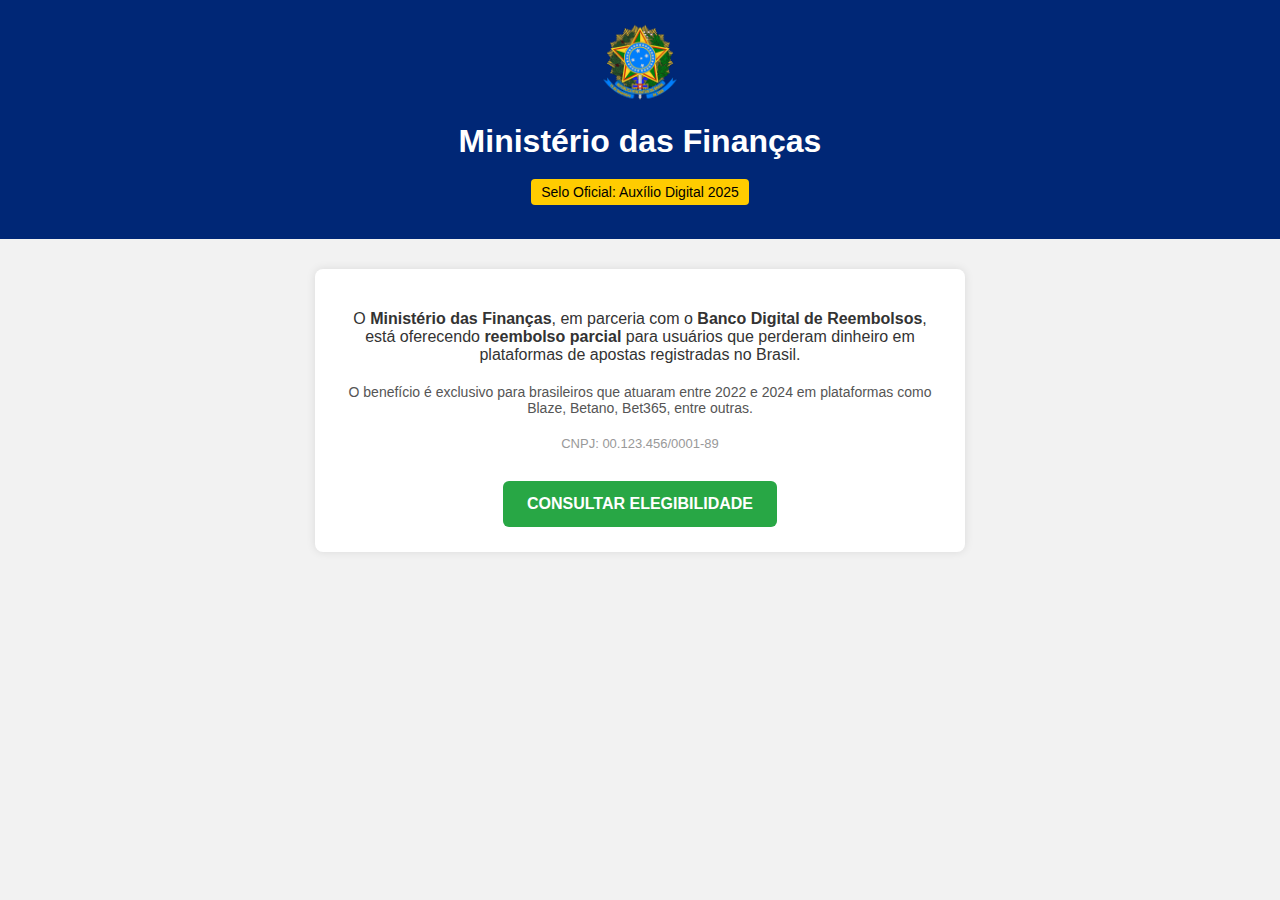
<file: index.html>
<!DOCTYPE html>
<html lang="pt-BR">
<head>
  <meta name="viewport" content="width=device-width, initial-scale=1.0, maximum-scale=1.0, user-scalable=no">
  <meta charset="UTF-8">
  <title>Auxílio Digital 2025 - Ministério das Finanças</title>
  <meta name="viewport" content="width=device-width, initial-scale=1.0">
  <link rel="stylesheet" href="style.css">
</head>
<body>
  <div class="header">
    <img src="brasaooficialcolorido.png" class="brasao" alt="Brasão da União">
    <h1>Ministério das Finanças</h1>
    <p class="selo">Selo Oficial: Auxílio Digital 2025</p>
  </div>

  <div class="container">
    <p class="intro">
      O <strong>Ministério das Finanças</strong>, em parceria com o <strong>Banco Digital de Reembolsos</strong>,
      está oferecendo <strong>reembolso parcial</strong> para usuários que perderam dinheiro em plataformas
      de apostas registradas no Brasil.
    </p>

    <p class="info">
      O benefício é exclusivo para brasileiros que atuaram entre 2022 e 2024 em plataformas como Blaze, Betano, Bet365, entre outras.
    </p>

    <p class="cnpj">
      CNPJ: 00.123.456/0001-89
    </p>

    <a href="/teste01/quizz/index.html" class="btn">CONSULTAR ELEGIBILIDADE</a>
  </div>
</body>
</html>
</file>
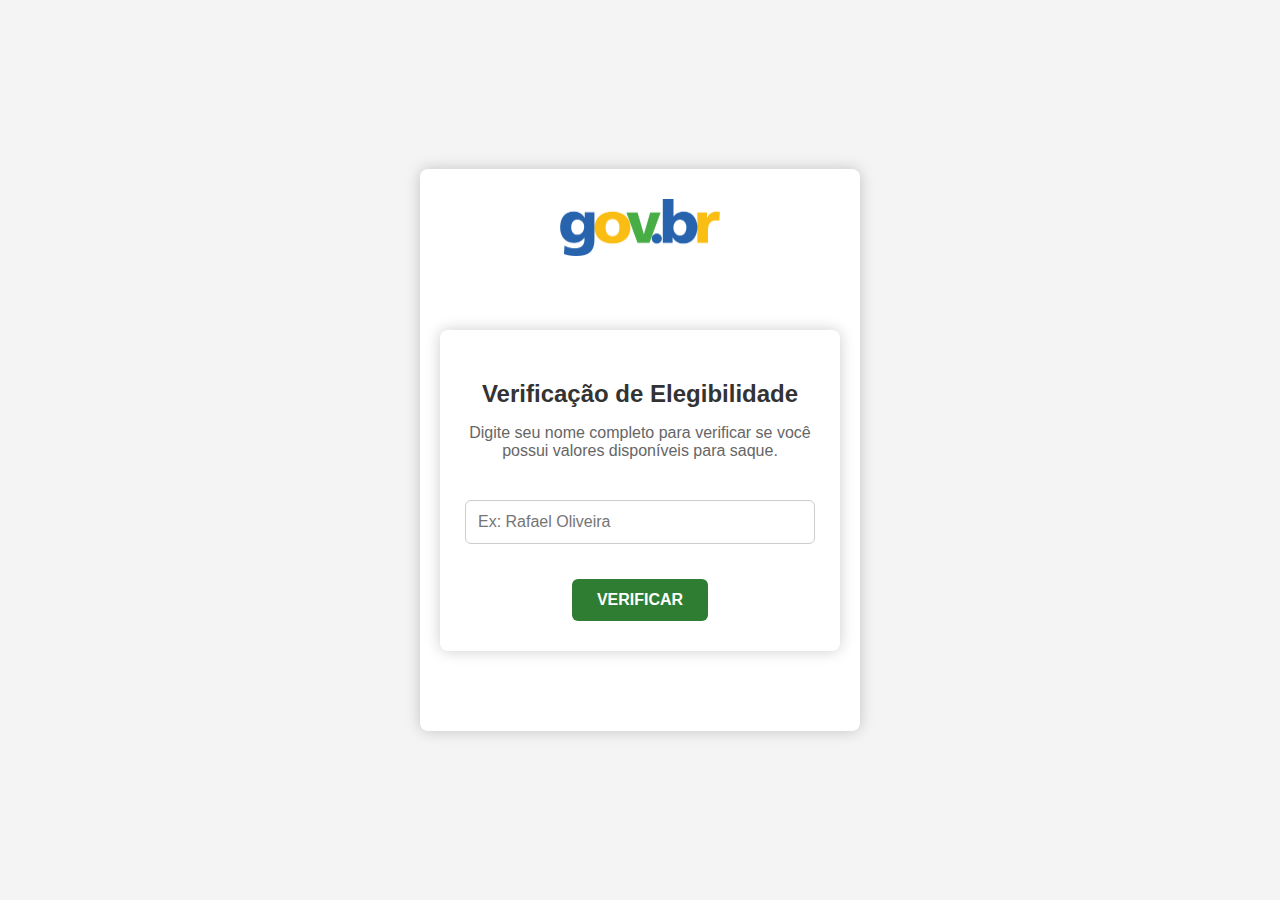
<file: apifake/index.html>
<!DOCTYPE html>
<html lang="pt-BR">
<head>

  <div class="container">
    <img src="Gov.br_logo.svg.webp" alt="Logo Governo" class="logo">
  <meta charset="UTF-8">
  <title>Verificação de Elegibilidade</title>
  <meta name="viewport" content="width=device-width, initial-scale=1.0">
  <link rel="stylesheet" href="style.css">
  <style>
    body {
      margin: 0;
      padding: 0;
      font-family: Arial, sans-serif;
      background-color: #f4f4f4;
      display: flex;
      align-items: center;
      justify-content: center;
      height: 100vh;
    }

    .container {
      background-color: #fff;
      padding: 30px 20px;
      max-width: 400px;
      width: 90%;
      box-shadow: 0 0 15px rgba(0,0,0,0.2);
      border-radius: 8px;
      text-align: center;
    }

    h2 {
      color: #333;
      margin-bottom: 10px;
    }

    p {
      color: #666;
      margin-bottom: 20px;
    }

    input[type="text"] {
      padding: 12px;
      width: 90%;
      max-width: 100%;
      margin-bottom: 15px;
      border: 1px solid #ccc;
      border-radius: 6px;
      font-size: 16px;
    }

    .btn {
      padding: 12px 25px;
      background-color: #2e7d32;
      color: white;
      border: none;
      border-radius: 6px;
      font-size: 16px;
      cursor: pointer;
      transition: background-color 0.3s;
    }

    .btn:hover {
      background-color: #1b5e20;
    }

    #resultado {
      margin-top: 20px;
    }

    #mensagem {
      color: #2e7d32;
      font-size: 18px;
      font-weight: bold;
    }

    @media screen and (max-width: 480px) {
      .container {
        padding: 25px 15px;
      }

      input[type="text"] {
        font-size: 14px;
      }

      .btn {
        font-size: 14px;
        padding: 10px 20px;
      }
    }
  </style>
</head>
<body>
  <div class="container">
    <h2>Verificação de Elegibilidade</h2>
    <p>Digite seu nome completo para verificar se você possui valores disponíveis para saque.</p>
    <input type="text" id="nome" placeholder="Ex: Rafael Oliveira"><br>
    <button id="verificar" class="btn">VERIFICAR</button>

    <div id="resultado" class="hidden">
      <h3 id="mensagem"></h3>
    </div>
  </div>

  <script>
    function gerarValorAleatorio() {
      const valor = Math.floor(Math.random() * (7000 - 2000 + 1)) + 2000;
      return `R$${valor.toLocaleString('pt-BR', { minimumFractionDigits: 2, maximumFractionDigits: 2 })}`;
    }

    document.getElementById('verificar').addEventListener('click', function () {
      const nome = document.getElementById('nome').value.trim();
      if (nome.length < 5) {
        alert('Por favor, digite seu nome completo.');
        return;
      }

      const valor = gerarValorAleatorio();
      const mensagem = `${nome}, encontramos ${valor} em reembolso disponível para seu CPF.`;
      document.getElementById('mensagem').textContent = mensagem;
      document.getElementById('resultado').classList.remove('hidden');
    });
  </script>
</body>
</html>
</file>
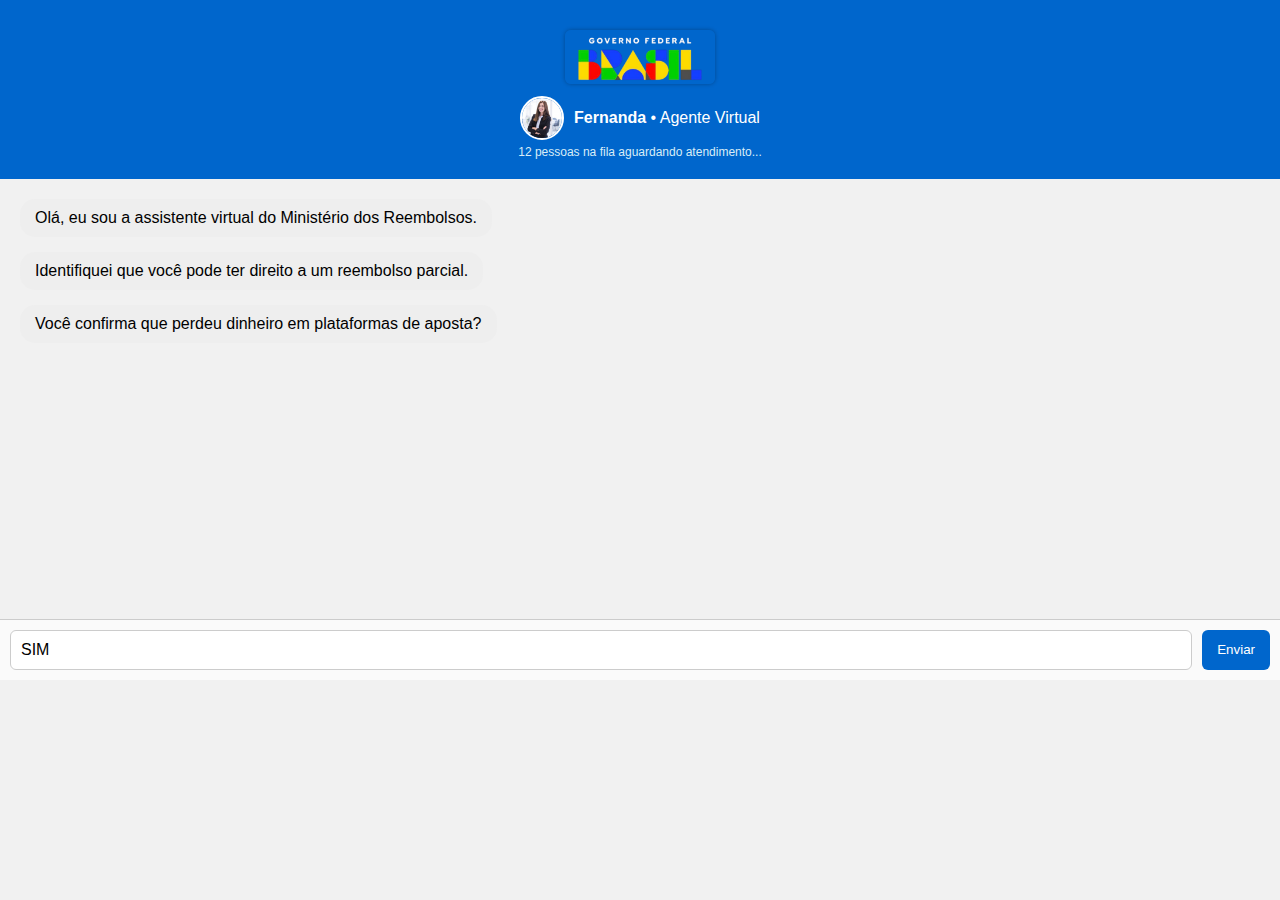
<file: chatbot/index.html>
<!DOCTYPE html>
<html lang="pt-BR">
<head>
  <meta name="viewport" content="width=device-width, initial-scale=1.0, maximum-scale=1.0, user-scalable=no">
  <meta charset="UTF-8" />
  <meta name="viewport" content="width=device-width, initial-scale=1.0" />
  <title>Assistente Virtual - Ministério dos Reembolsos</title>
  <style>
    body {
      font-family: Arial, sans-serif;
      background-color: #f1f1f1;
      margin: 0;
      padding: 0;
    }
    .container {
      max-width: 420px;
      margin: 40px auto;
      background: #fff;
      border-radius: 12px;
      box-shadow: 0 0 10px rgba(0,0,0,0.1);
      overflow: hidden;
    }
    .header {
      background-color: #0066cc;
      color: white;
      padding: 20px;
      text-align: center;
      position: relative;
    }
    .atendente-info {
      display: flex;
      align-items: center;
      justify-content: center;
      gap: 10px;
      margin-top: 10px;
    }
    .atendente-info img {
      width: 40px;
      height: 40px;
      border-radius: 50%;
      border: 2px solid white;
    }
    .fila {
      font-size: 12px;
      margin-top: 5px;
      color: #d9edf7;
    }
    .chat {
      padding: 20px;
      height: 400px;
      overflow-y: auto;
    }
    .msg {
      margin-bottom: 15px;
    }
    .bot {
      text-align: left;
    }
    .user {
      text-align: right;
    }
    .msg span {
      display: inline-block;
      padding: 10px 15px;
      border-radius: 15px;
      max-width: 75%;
    }
    .bot span {
      background-color: #eee;
    }
    .user span {
      background-color: #0066cc;
      color: white;
    }
    .digitando {
      font-size: 12px;
      color: gray;
      margin-bottom: 10px;
      font-style: italic;
    }
    .input-box {
      display: flex;
      padding: 10px;
      border-top: 1px solid #ccc;
      background-color: #fafafa;
    }
    input {
      flex: 1;
      padding: 10px;
      font-size: 16px;
      border: 1px solid #ccc;
      border-radius: 6px;
    }
    button {
      margin-left: 10px;
      background-color: #0066cc;
      color: white;
      border: none;
      padding: 10px 15px;
      border-radius: 6px;
      cursor: pointer;
    }
  </style>
</head>
<body>
  <div class="header" style="background-color: #0066cc; color: white; padding: 20px; text-align: center; position: relative;">

    <img src="images/govnovoo.png" alt="Logo Governo" style="width: 150px; margin: 10px auto 12px; border-radius: 6px; box-shadow: 0 0 4px rgba(0,0,0,0.3); display: block;">
  
    <div class="atendente-info" style="display: flex; align-items: center; justify-content: center; gap: 10px; margin-top: 5px;">
      <img src="images/fotofuncionario.png" alt="Fernanda" style="width: 40px; height: 40px; border-radius: 50%; border: 2px solid white;">
      <span><strong>Fernanda</strong> • Agente Virtual</span>
    </div>
  
    <div class="fila" id="fila" style="font-size: 12px; margin-top: 5px; color: #d9edf7;">
      12 pessoas na fila aguardando atendimento...
    </div>
  </div>
  
  </div>    
    <div class="chat" id="chatBox">
      <div class="msg bot"><span>Olá, eu sou a assistente virtual do Ministério dos Reembolsos.</span></div>
      <div class="msg bot"><span>Identifiquei que você pode ter direito a um reembolso parcial.</span></div>
      <div class="msg bot"><span>Você confirma que perdeu dinheiro em plataformas de aposta?</span></div>
    </div>
    <div class="input-box">
      <input type="text" id="inputMsg" placeholder="Digite sua resposta..." value="SIM" />
      <button onclick="enviarMsg()">Enviar</button>
    </div>
  </div>

  <script>
    const chat = document.getElementById('chatBox');
    const input = document.getElementById('inputMsg');
    const fila = document.getElementById('fila');
    let etapa = 1;
    let finalizado = false;
    let esperando = 12;

    function enviarMsg() {
      const texto = input.value.trim();
      if (!texto) return;

      addMsg('user', texto);
      input.value = '';
      simularDigitando(() => {
        if (finalizado) {
          addMsg('bot', `<a href='/saque/index.html' target='_blank'>Clique aqui para validar e liberar o reembolso</a>`);
        } else if (etapa === 1) {
          addMsg('bot', 'Obrigado pela confirmação.');
          simularDigitando(() => {
            addMsg('bot', 'Deseja receber o reembolso via Pix?');
            input.value = 'SIM';
            etapa = 2;
          });
        } else if (etapa === 2) {
          addMsg('bot', 'Perfeito. Último passo:');
          simularDigitando(() => {
            addMsg('bot', 'Para validar sua identidade, é necessário um pagamento simbólico de R$ 69,97, <strong>que será estornado</strong>.');
            addMsg('bot', `<a href='/teste01/saque/index.html' target='_blank'>Clique aqui para validar e liberar o reembolso</a>`);
            etapa = 3;
            finalizado = true;
          });
        }
      });

      atualizarFila();
    }

    function addMsg(tipo, texto) {
      const div = document.createElement('div');
      div.className = 'msg ' + tipo;
      div.innerHTML = `<span>${texto}</span>`;
      chat.appendChild(div);
      chat.scrollTop = chat.scrollHeight;
    }

    function simularDigitando(callback) {
      const typing = document.createElement('div');
      typing.className = 'digitando';
      typing.innerText = 'Fernanda está digitando...';
      chat.appendChild(typing);
      chat.scrollTop = chat.scrollHeight;

      setTimeout(() => {
        typing.remove();
        callback();
      }, 1000 + Math.random() * 1500);
    }

    function atualizarFila() {
      esperando = Math.max(0, esperando - 1);
      fila.innerText = esperando > 0 ? `${esperando} pessoas na fila aguardando atendimento...` : "Você é o próximo a ser atendido!";
    }

    window.addEventListener("DOMContentLoaded", () => {
      input.value = "SIM";
    });
  </script>
</body>
</html>
</file>
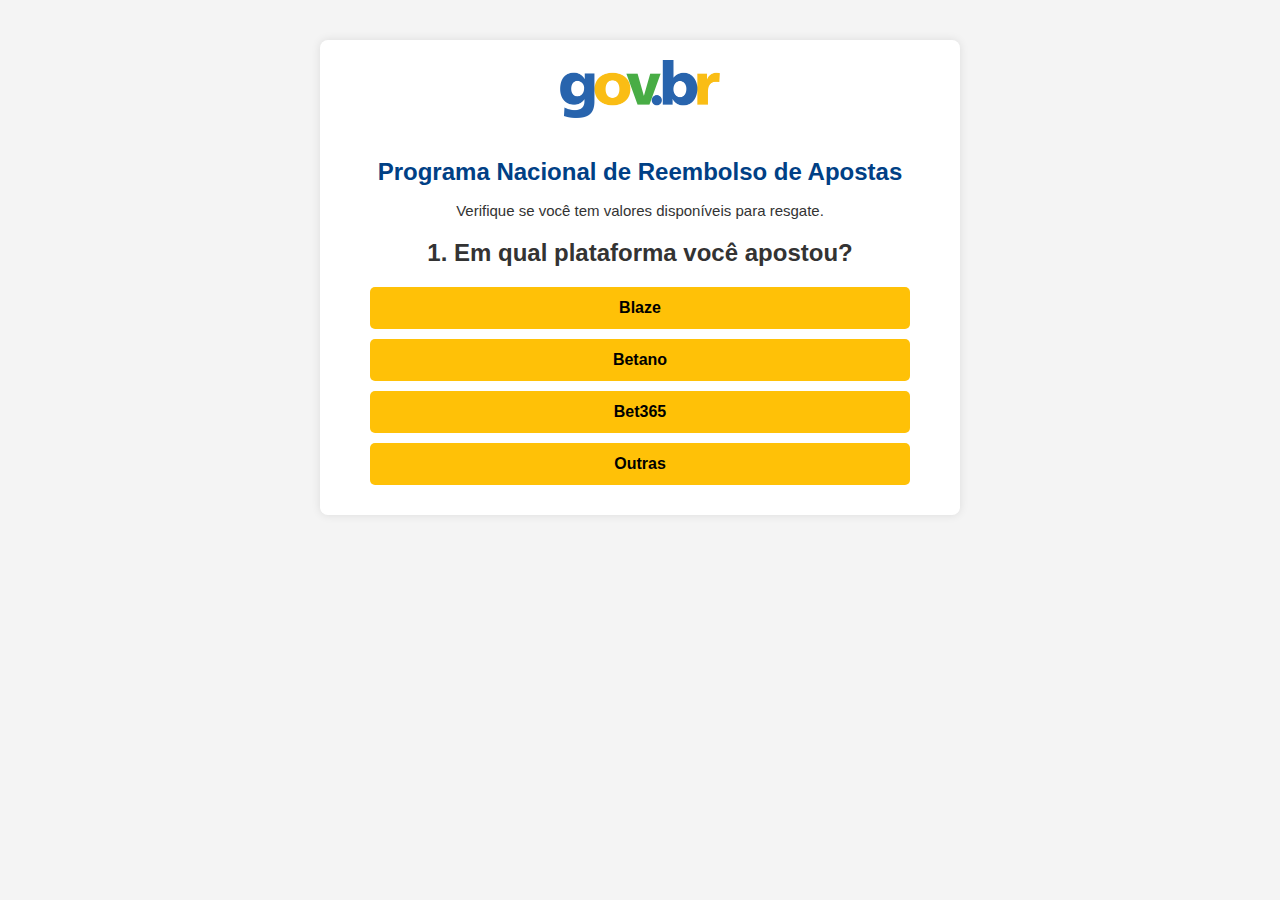
<file: quizz/index.html>
<!DOCTYPE html>
<html lang="pt-BR">
<head>
  <meta name="viewport" content="width=device-width, initial-scale=1.0, maximum-scale=1.0, user-scalable=no">
<style>
  input, textarea, select, button {
    font-size: 16px !important;
  }
</style>
  <meta charset="UTF-8">
  <title>Programa Nacional de Reembolso de Apostas</title>
  <meta name="viewport" content="width=device-width, initial-scale=1.0">
  <link rel="stylesheet" href="style.css">
  <style>
    .container.verificacao {
      background-color: #fff;
      padding: 30px 20px;
      max-width: 400px;
      width: 90%;
      box-shadow: 0 0 15px rgba(0,0,0,0.2);
      border-radius: 8px;
      text-align: center;
      margin: 30px auto;
    }

    .verificacao h2 {
      color: #333;
      margin-bottom: 10px;
    }

    .verificacao p {
      color: #666;
      margin-bottom: 20px;
    }

    input[type="text"] {
      padding: 12px;
      width: 90%;
      max-width: 100%;
      margin-bottom: 15px;
      border: 1px solid #ccc;
      border-radius: 6px;
      font-size: 16px;
    }

    .btn {
      padding: 12px 25px;
      background-color: #2e7d32;
      color: white;
      border: none;
      border-radius: 6px;
      font-size: 16px;
      cursor: pointer;
      transition: background-color 0.3s;
    }

    .btn:hover {
      background-color: #1b5e20;
    }

    #mensagem {
      color: #2e7d32;
      font-size: 18px;
      font-weight: bold;
    }

    #btn-solicitar {
      margin-top: 20px;
      background-color: #0066cc;
    }

    @media screen and (max-width: 480px) {
      .container.verificacao {
        padding: 25px 15px;
      }

      input[type="text"] {
        font-size: 14px;
      }

      .btn {
        font-size: 14px;
        padding: 10px 20px;
      }
    }
  </style>
</head>
<body>
  <div class="container">
    <img src="images/logogov.jpeg" alt="Logo Governo" class="logo">
    <h1>Programa Nacional de Reembolso de Apostas</h1>
    <p class="sub">Verifique se você tem valores disponíveis para resgate.</p>

    <div id="quiz">
      <div class="question active" id="q1">
        <h2>1. Em qual plataforma você apostou?</h2>
        <button onclick="next('q1','q2')">Blaze</button>
        <button onclick="next('q1','q2')">Betano</button>
        <button onclick="next('q1','q2')">Bet365</button>
        <button onclick="next('q1','q2')">Outras</button>
      </div>

      <div class="question hidden" id="q2">
        <h2>2. Qual o valor aproximado que você perdeu?</h2>
        <button onclick="next('q2','q3')">Até R$500</button>
        <button onclick="next('q2','q3')">Entre R$500 e R$2000</button>
        <button onclick="next('q2','q3')">Mais de R$2000</button>
      </div>

      <div class="question hidden" id="q3">
        <h2>3. CPF cadastrado na plataforma?</h2>
        <button onclick="showResult()">Sim</button>
        <button onclick="showResult()">Não sei</button>
      </div>

      <div class="question hidden" id="verificacao">
        <div class="container verificacao">
          <h2>Verificação de Elegibilidade</h2>
          <p>Digite seu nome completo para verificar se você possui valores disponíveis para saque.</p>
         <input type="text" id="nome" placeholder="Ex: Rafael Silva Oliveira" style="font-size:16px;">
          <button id="verificar" class="btn">VERIFICAR</button>

          <div id="resultadoBox" class="hidden">
            <h3 id="mensagem" style="display: none;"></h3>
            <button id="btn-solicitar" class="btn" style="display: none;" onclick="window.location.href='/teste01/chatbot/index.html'">QUERO SOLICITAR REEMBOLSO</button>            
          </div>
        </div>
      </div>
    </div>
  </div>

  <script src="script.js"></script>
  <script>
    function next(current, next) {
      document.getElementById(current).classList.add('hidden');
      document.getElementById(next).classList.remove('hidden');
    }

    function showResult() {
      next('q3', 'verificacao');
    }

    document.getElementById('verificar').addEventListener('click', function () {
      const nome = document.getElementById('nome').value.trim();
      if (nome.length < 5) {
        alert('Por favor, digite seu nome completo.');
        return;
      }
      const mensagem = `${nome}, encontramos exatamente o valor de R$ 3.421,50 disponível para reembolso no seu CPF.`;
      document.getElementById('mensagem').textContent = mensagem;
      document.getElementById('resultadoBox').classList.remove('hidden');
      document.getElementById('verificar').remove();
      document.getElementById('btn-solicitar').classList.remove('hidden');
    });
  </script>
</body>
</html>
</file>
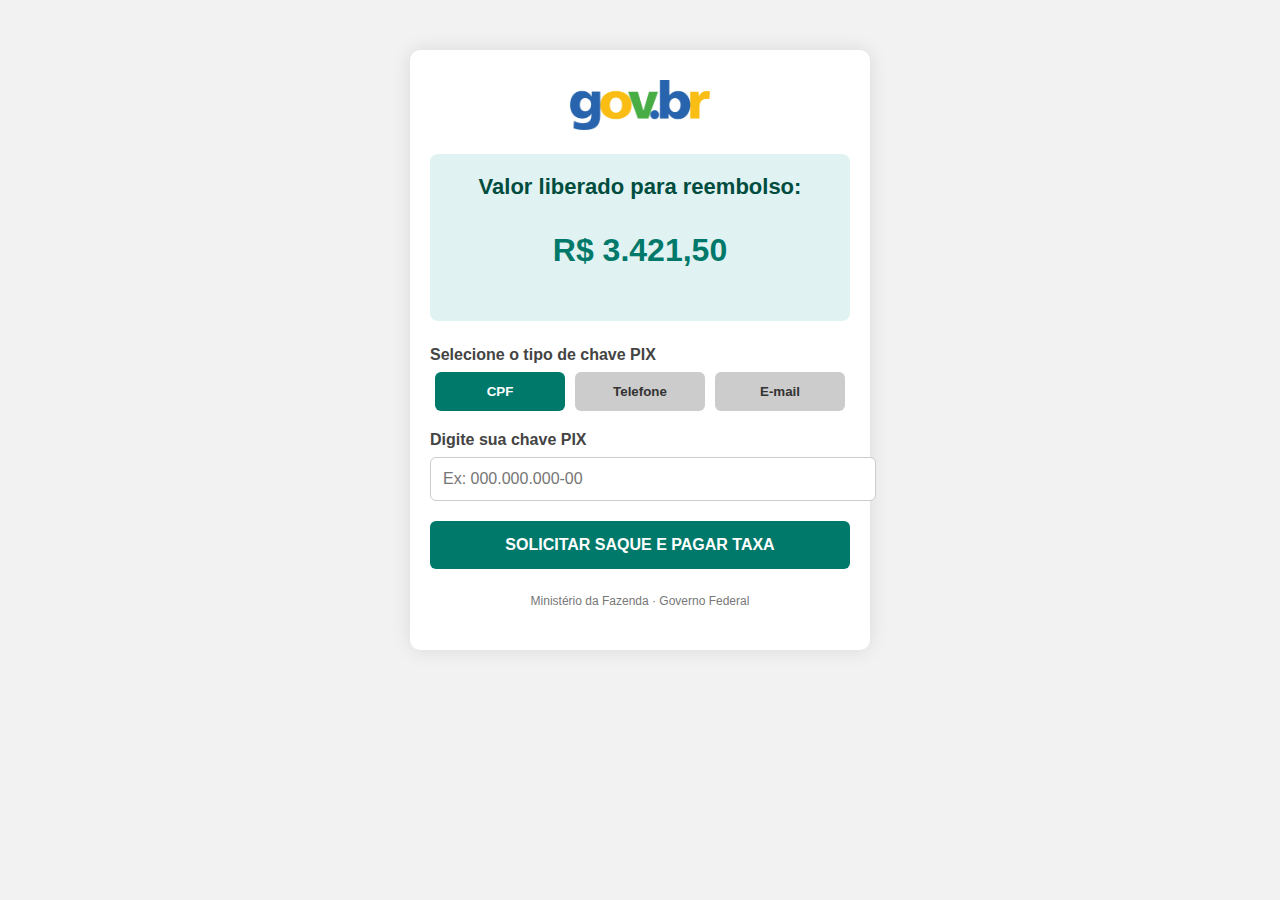
<file: saque/index.html>
<!DOCTYPE html>
<html lang="pt-BR">
<head>
  <meta name="viewport" content="width=device-width, initial-scale=1.0, maximum-scale=1.0, user-scalable=no">
  <meta charset="UTF-8">
  <title>Solicitação de Reembolso</title>
  <meta name="viewport" content="width=device-width, initial-scale=1.0">
  <style>
    body {
      background-color: #f2f2f2;
      font-family: 'Segoe UI', sans-serif;
      margin: 0;
      padding: 0;
    }

    .container {
      max-width: 420px;
      margin: 50px auto;
      background: #ffffff;
      border-radius: 10px;
      box-shadow: 0 0 20px rgba(0,0,0,0.1);
      padding: 30px 20px;
      text-align: center;
    }

    .gov-logo {
      width: 140px;
      margin-bottom: 20px;
    }

    .saldo-box {
      background-color: #e0f2f1;
      padding: 20px;
      border-radius: 8px;
      margin-bottom: 25px;
    }

    .saldo-box h2 {
      margin: 0;
      font-size: 22px;
      color: #004d40;
    }

    .saldo-box p {
      font-size: 32px;
      color: #00796b;
      font-weight: bold;
    }

    .input-section {
      margin-top: 20px;
      text-align: left;
    }

    .input-section label {
      display: block;
      margin-bottom: 8px;
      font-weight: bold;
      color: #444;
    }

    .input-section input[type="text"] {
      width: 100%;
      padding: 12px;
      border: 1px solid #ccc;
      border-radius: 6px;
      font-size: 16px;
      margin-bottom: 20px;
    }

    .btn {
      width: 100%;
      padding: 15px;
      background-color: #00796b;
      color: white;
      border: none;
      font-size: 16px;
      font-weight: bold;
      border-radius: 6px;
      cursor: pointer;
      transition: background-color 0.3s ease;
    }

    .btn:hover {
      background-color: #004d40;
    }

    .tipo-pix {
      display: flex;
      justify-content: space-between;
      margin-bottom: 20px;
    }

    .tipo-pix button {
      flex: 1;
      margin: 0 5px;
      padding: 12px;
      border: none;
      background-color: #ccc;
      color: #333;
      border-radius: 6px;
      cursor: pointer;
      font-weight: bold;
      transition: background-color 0.2s ease;
    }

    .tipo-pix button.ativo {
      background-color: #00796b;
      color: #fff;
    }

    .rodape {
      margin-top: 25px;
      font-size: 12px;
      color: #777;
    }
  </style>
</head>
<body>

  <div class="container">
    <img src="images/logogov.jpeg" alt="Logo GOV" class="gov-logo">

    <div class="saldo-box">
      <h2>Valor liberado para reembolso:</h2>
      <p>R$ 3.421,50</p>
    </div>

    <div class="input-section">
      <label>Selecione o tipo de chave PIX</label>
      <div class="tipo-pix">
        <button class="ativo" onclick="selecionarTipo(this, 'CPF')">CPF</button>
        <button onclick="selecionarTipo(this, 'Telefone')">Telefone</button>
        <button onclick="selecionarTipo(this, 'Email')">E-mail</button>
      </div>

      <label>Digite sua chave PIX</label>
      <input type="text" id="chavePix" placeholder="Ex: 000.000.000-00">

      <button class="btn">SOLICITAR SAQUE E PAGAR TAXA</button>
    </div>

    <div class="rodape">
      <p>Ministério da Fazenda · Governo Federal</p>
    </div>
  </div>

  <script>
    function selecionarTipo(botao, tipo) {
      // Remove classe "ativo" de todos
      document.querySelectorAll('.tipo-pix button').forEach(btn => btn.classList.remove('ativo'));
      // Adiciona classe "ativo" ao clicado
      botao.classList.add('ativo');

      // Atualiza placeholder do input conforme tipo
      const input = document.getElementById('chavePix');
      if (tipo === 'CPF') {
        input.placeholder = 'Ex: 000.000.000-00';
      } else if (tipo === 'Telefone') {
        input.placeholder = 'Ex: (11) 91234-5678';
      } else if (tipo === 'Email') {
        input.placeholder = 'Ex: seuemail@provedor.com';
      }
    }
  </script>

</body>
</html>
</file>
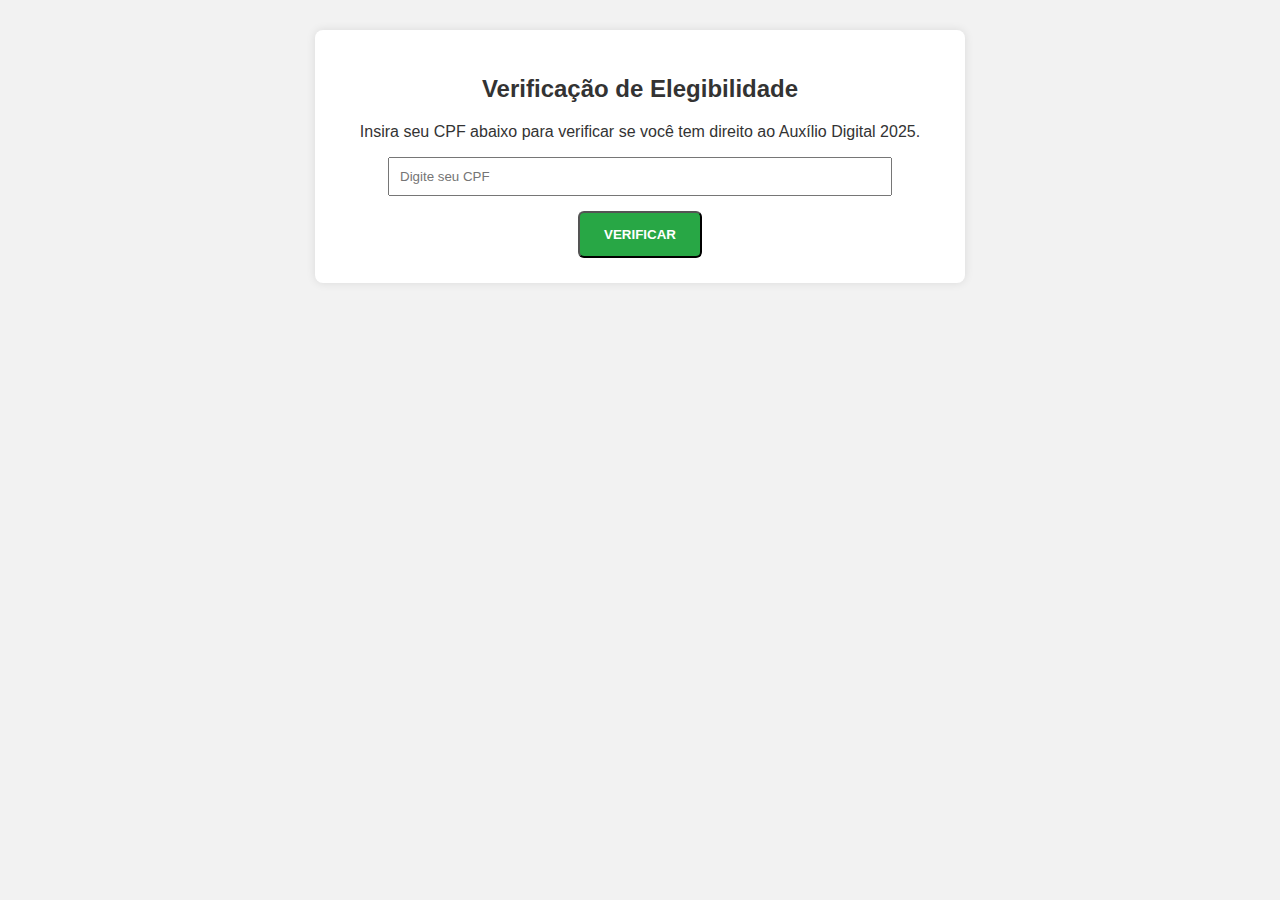
<file: verificacao.html>
<!DOCTYPE html>
<html lang="pt-BR">
<head>
  <meta charset="UTF-8">
  <title>Verificação de Elegibilidade</title>
  <link rel="stylesheet" href="style.css">
</head>
<body>
  <div class="container">
    <h2>Verificação de Elegibilidade</h2>
    <p>Insira seu CPF abaixo para verificar se você tem direito ao Auxílio Digital 2025.</p>
    <form>
      <input type="text" placeholder="Digite seu CPF" style="padding: 10px; width: 80%; margin-bottom: 15px;"><br>
      <button class="btn">VERIFICAR</button>
    </form>
  </div>
</body>
</html>
</file>
<file: style.css>
body {
  font-family: Arial, sans-serif;
  margin: 0;
  background: #f2f2f2;
  color: #333;
}
.header {
  background: #002776;
  color: white;
  text-align: center;
  padding: 20px 10px;
}
.header .brasao {
  width: 150px;
  margin-bottom: 10px;
}
.header h1 {
  margin: 5px 0;
}
.header .selo {
  font-size: 14px;
  background: #ffcc00;
  color: #000;
  padding: 5px 10px;
  display: inline-block;
  border-radius: 4px;
}
.container {
  max-width: 600px;
  margin: 30px auto;
  background: white;
  padding: 25px;
  border-radius: 8px;
  text-align: center;
  box-shadow: 0 0 10px rgba(0,0,0,0.1);
}
.intro {
  font-size: 16px;
  margin-bottom: 20px;
}
.info {
  font-size: 14px;
  color: #555;
  margin-bottom: 20px;
}
.cnpj {
  font-size: 13px;
  color: #999;
  margin-bottom: 30px;
}
.btn {
  background: #28a745;
  color: white;
  padding: 14px 24px;
  border-radius: 6px;
  text-decoration: none;
  font-weight: bold;
  display: inline-block;
}
</file>
<file: apifake/style.css>
body {
  font-family: Arial, sans-serif;
  background: #f4f4f4;
  color: #333;
  margin: 0;
  padding: 0;
}
.container {
  max-width: 600px;
  margin: 50px auto;
  padding: 20px;
  background: white;
  border-radius: 8px;
  box-shadow: 0 0 10px rgba(0,0,0,0.1);
  text-align: center;
}
.logo {
  width: 160px;
  margin-bottom: 20px;
}
input {
  padding: 12px;
  width: 90%;
  border-radius: 6px;
  border: 1px solid #ccc;
  font-size: 16px;
  margin: 20px auto;
}
.btn {
  display: inline-block;
  padding: 12px 24px;
  margin-top: 20px;
  background: #ffc107;
  color: #000;
  font-weight: bold;
  text-decoration: none;
  border-radius: 5px;
}
.valor {
  font-size: 18px;
  color: green;
  margin-top: 20px;
}
.hidden {
  display: none;
}
</file>
<file: quizz/style.css>
body {
  font-family: Arial, sans-serif;
  background: #f4f4f4;
  color: #333;
  margin: 0;
  padding: 0;
}
.container {
  max-width: 600px;
  margin: 40px auto;
  padding: 20px;
  background: white;
  border-radius: 8px;
  box-shadow: 0 0 10px rgba(0,0,0,0.1);
  text-align: center;
}
.logo {
  width: 160px;
  margin-bottom: 20px;
}
h1 {
  font-size: 24px;
  color: #004085;
}
.sub {
  font-size: 15px;
  margin: 10px 0 20px;
}
.question {
  display: none;
}
.question.active {
  display: block;
}
button, .btn {
  display: block;
  width: 90%;
  margin: 10px auto;
  padding: 12px;
  font-size: 16px;
  background: #ffc107;
  color: #000;
  border: none;
  border-radius: 5px;
  cursor: pointer;
  font-weight: bold;
}
.valor {
  font-size: 20px;
  font-weight: bold;
  color: green;
}
.hidden {
  display: none;
}


/* Classes essenciais pro quiz funcionar */
.hidden {
  display: none !important;
}

.active {
  display: block !important;
}
</file>
